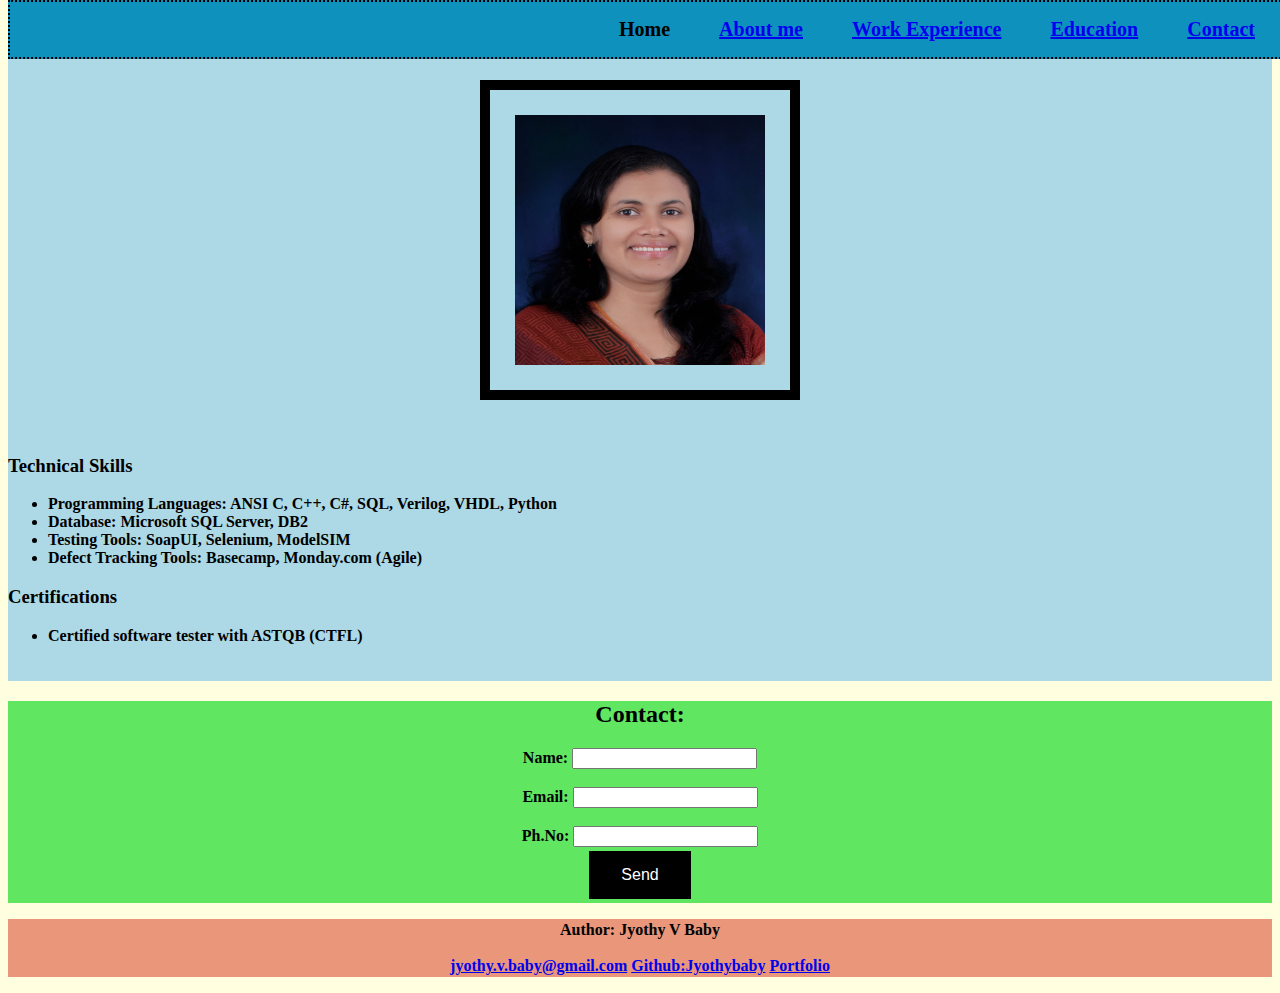
<file: Stu_Mini-Project_01/index.html>
<!DOCTYPE html>
<html lang="en-US">

<head>
  <meta charset="UTF-8">
  <title>Mini-Project-Landing Page</title>
  <link rel="stylesheet" type="text/css" href="style.css">
</head>

<Body>

  <header>
    <ul class="nav">
      <li><b>Home</b></li>
      <li><a href="#"><b>About me</b></a></li>
      <li><a href="https://github.com/jyothybaby"><b>Work Experience</b></a></li>
      <li><a href="https://github.com/jyothybaby"><b>Education</b></a></li>
      <li><b><a href="#Contact-me"><b>Contact</b></a></li>
    </ul>
  </header>

  <div class="back">
    <h1>Jyothy V Baby</h1>
    <img src="testing.jpg" alt="jyothy's picture" width="250" height="250" /> <br><br>

    <h3>Technical Skills</h3>
    <ul>
      <li>Programming Languages: ANSI C, C++, C#, SQL, Verilog, VHDL, Python</li>
      <li>Database: Microsoft SQL Server, DB2</li>
      <li>Testing Tools: SoapUI, Selenium, ModelSIM</li>
      <li>Defect Tracking Tools: Basecamp, Monday.com (Agile)</li>

    </ul>
    <h3>Certifications</h3>

    <ul>
      <li>Certified software tester with ASTQB (CTFL)</li><br><br>

    </ul>

  </div>

  <section class="contact" id="Contact-me">
    <h2><b> Contact: </b></h2>
    <form class="TxtBoxP">

      Name: <input type="text" name="name">
      <br> <br>
      Email: <input type="email" name="email">
      <br> <br>
      Ph.No: <input type="tel" name="phone Number">
      <br>

      <button class="button button1">Send</button>

      <!-- 
           
          // Another way of creating text boxes

          <table align ="center">
            <tr>
              <td>
                Name:
              </td>
              <td>
                <input type="text">
              </td>
            </tr>

            <tr>
              <td>
                Email:
              </td>
              <td>
                <input type="email">
              </td>
            </tr>

            <tr>
              <td>
                Ph. No:
              </td>
              <td>
                <input type="tel">
              </td>
            </tr>
          </table>-->
      <!--<label for="Name">Name:</label><br>
            <label for="Email">Email:</label><br>
            <label for="Phone Number">Phone Number:</label><br>-->
    </form>
  </section>

</Body>


<footer>
  <p>Author: Jyothy V Baby<br><br>
    <a href="mailto:jyothy.v.baby@gmail.com">jyothy.v.baby@gmail.com</a>
    <a href="https://github.com/jyothybaby">Github:Jyothybaby</a>
    <a href="#">Portfolio</a>
  </p>
</footer>

</html>
</file>
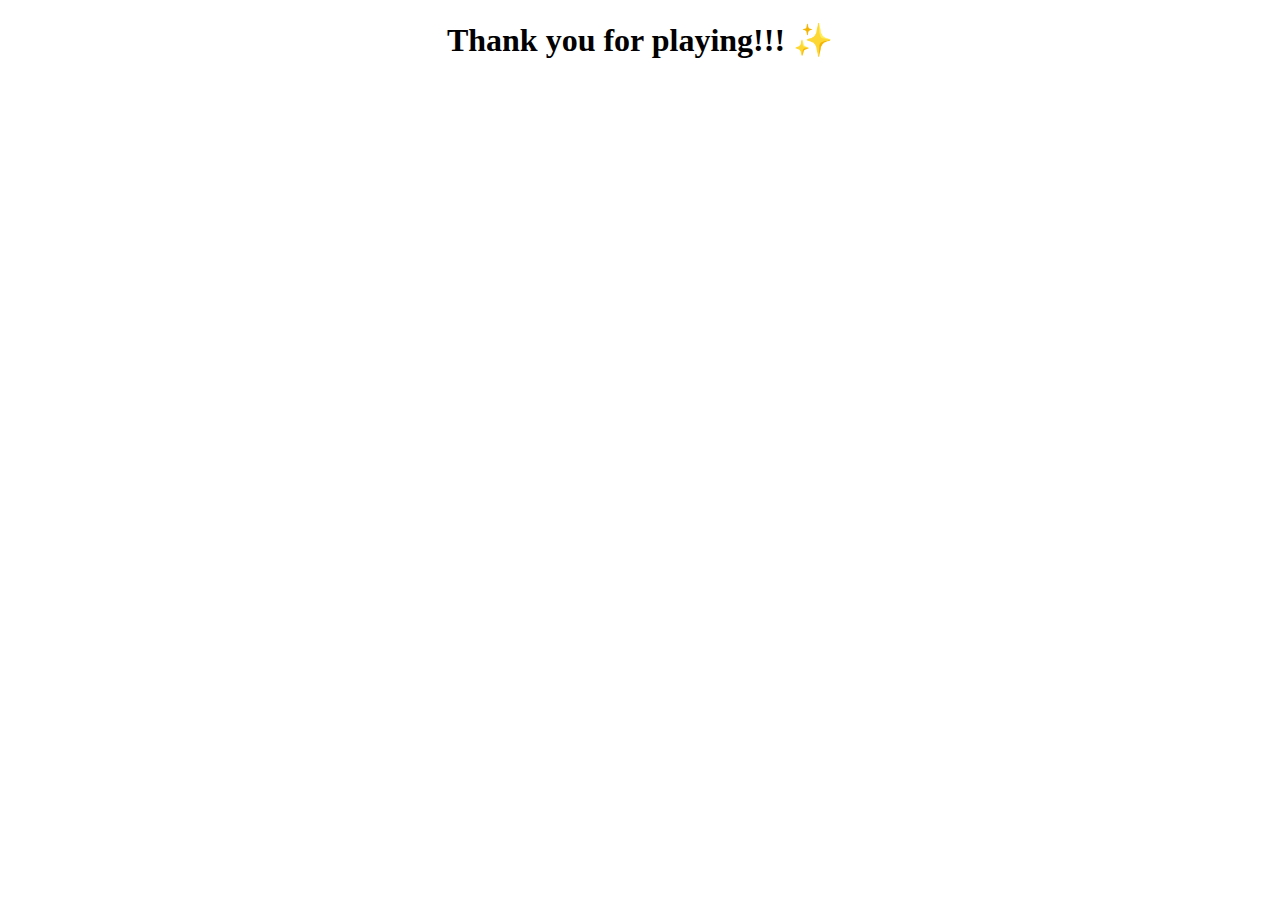
<file: Stu_Mini-Project_03/index.html>
<!DOCTYPE html>
<html lang="en">

<head>
  <meta charset="UTF-8">
  <meta name="viewport" content="width=device-width, initial-scale=1.0">
  <title>Rock,Paper,Scissors</title>
</head>

<body>
  
  <h1 style="text-align:center">Thank you for playing!!! ✨</h1>

  <script src="script.js"></script>

</body>
</html>
</file>
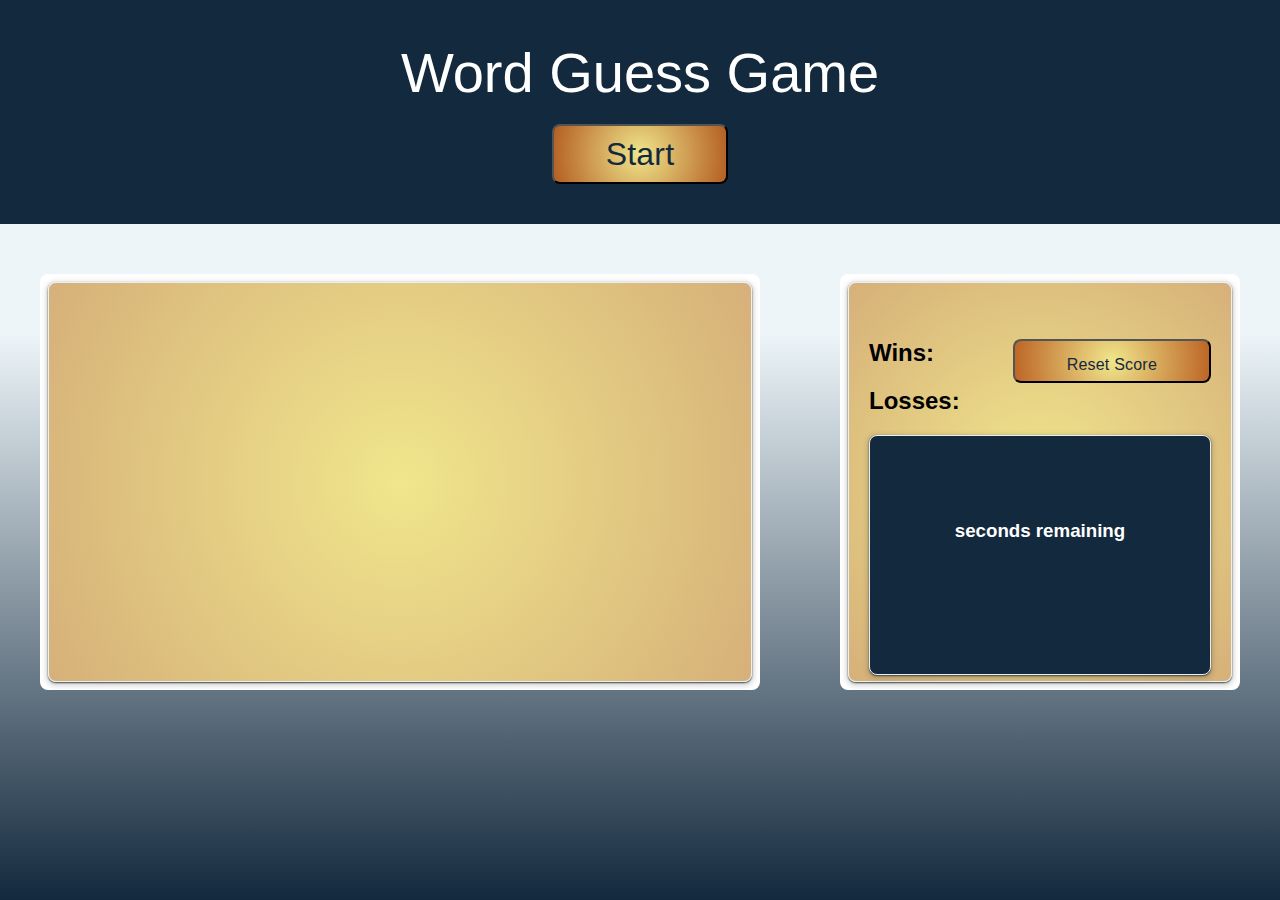
<file: Stu_Mini-Project_04/index.html>
<!DOCTYPE html>
<html>
  <head>
    <title>CSS Box Styling</title>
    <meta charset="UTF-8" />
    <meta name="viewport" content="width=device-width, initial-scale=1" />
    <!-- <link rel="stylesheet" type="text/css" href="./assets/css/style.css" /> -->
    <link rel="stylesheet" type="text/css" href="./css/style.css" />

  </head>
  <body>
    <header>
      <div class= "large-font">Word Guess Game</div>
      <button class="start-button">Start</button>
    </header>

    <main>
      <section>
        <div class="card word-guess">
          <div id = "wordBlanks" class="large-font word-blanks"></div>
        </div>
      </section>

      <section>
        <div class="card results">
          <div class = "win-loss-container">
          <div>
          <h2>Wins: <span class="win"> </span> </h2>
          <h2>Losses: <span class="lose"></span></h2>
        </div>
          <button class="reset-button">Reset Score</button>
      </div>
          <div class= "card timer">
            <div class = "timer-text">
            <div id="timerDisplay" class="large-font timer-count"></div>
             <h3>seconds remaining</h3>
          </div>
        
          </div>
        </div>
      </section>
    </main>
    <!-- <script src="assets/js/script.js"></script> -->
     <script src="script.js"></script> 
    
  </body>
</html>
</file>
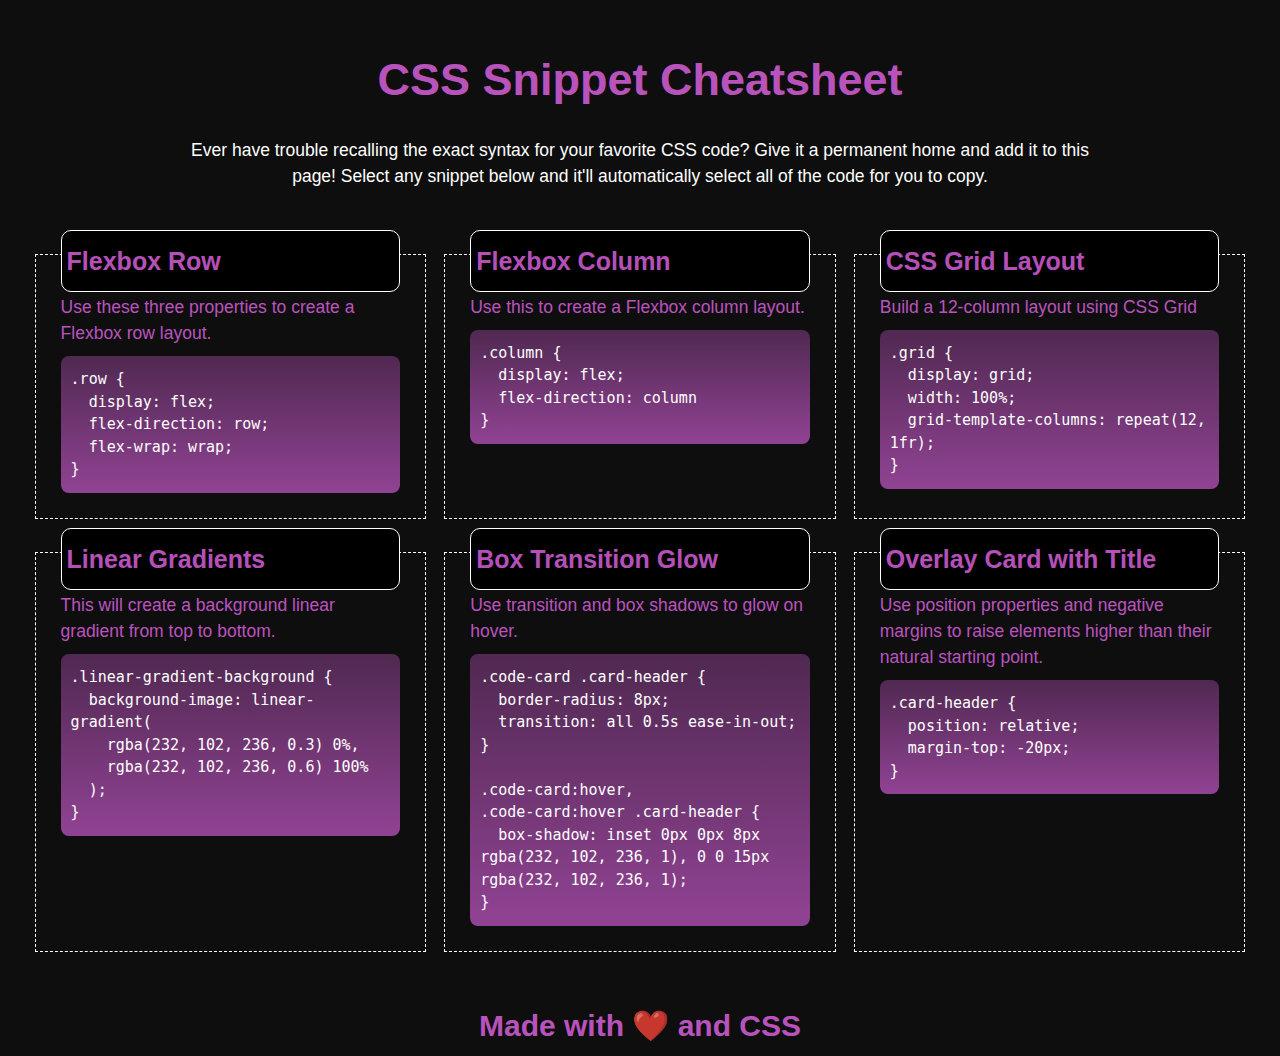
<file: Stu_Mini-Project_02/Unsolved/index.html>
<!DOCTYPE html>
<html lang="en">

<head>
  <meta charset="UTF-8">
  <meta name="viewport" content="width=device-width, initial-scale=1.0">
  <title>CSS Snippet Cheatsheet</title>
  <link rel="stylesheet" href="assets/css/reset.css" />
  <link rel="stylesheet" href="./assets/css/style.css" />
</head>

<body>


  <header>
    <h1 class="page-title">
      CSS Snippet Cheatsheet
    </h1>
    <p>
      Ever have trouble recalling the exact syntax for your favorite CSS code? Give it a permanent home and add it to
      this page! Select any snippet below and it'll automatically select all of the code for you to copy.
    </p>
  </header>

  <main>
    <section class="row justify-center">
      <div class="card-column">
        <figure class="card code-card">
          <h2 class="card-header">Flexbox Row</h2>
          <div class="card-body">
            <p>Use these three properties to create a Flexbox row layout.</p>
          </div>
          <!-- with the <pre> element, it counts all spaces literally, so proper code indentation cannot be applied in this case -->
          <pre class="code-block"><code>.row {
  display: flex;
  flex-direction: row;
  flex-wrap: wrap;
}</code></pre>
        </figure>
      </div>
      <div class="card-column">
        <figure class="card code-card">
          <h2 class="card-header">Flexbox Column</h2>
          <div class="card-body">
            <p>Use this to create a Flexbox column layout.</p>
          </div>
          <pre class="code-block"><code>.column {
  display: flex;
  flex-direction: column
}</code></pre>
        </figure>
      </div>

      <div class="card-column">
        <figure class="card code-card">
          <h2 class="card-header">CSS Grid Layout</h2>
          <div class="card-body">
            <p>Build a 12-column layout using CSS Grid</p>
          </div>
          <pre class="code-block"><code>.grid {
  display: grid;
  width: 100%;
  grid-template-columns: repeat(12, 1fr);
}</code></pre>
        </figure>
      </div>
      <div class="card-column">
        <figure class="card code-card">
          <h2 class="card-header">Linear Gradients</h2>
          <div class="card-body">
            <p>This will create a background linear gradient from top to bottom.</p>
          </div>
          <pre class="code-block"><code>.linear-gradient-background {
  background-image: linear-gradient(
    rgba(232, 102, 236, 0.3) 0%,
    rgba(232, 102, 236, 0.6) 100%
  );
}</code></pre>
        </figure>
      </div>
      <div class="card-column">
        <figure class="card code-card">
          <h2 class="card-header">Box Transition Glow</h2>
          <div class="card-body">
            <p>Use transition and box shadows to glow on hover.</p>
          </div>
          <pre class="code-block"><code>.code-card .card-header {
  border-radius: 8px;
  transition: all 0.5s ease-in-out;
}

.code-card:hover,
.code-card:hover .card-header {
  box-shadow: inset 0px 0px 8px rgba(232, 102, 236, 1), 0 0 15px rgba(232, 102, 236, 1);
}</code></pre>
        </figure>
      </div>

      <div class="card-column">
        <figure class="card code-card">
          <h2 class="card-header">Overlay Card with Title</h2>
          <div class="card-body">
            <p>Use position properties and negative margins to raise elements higher than their natural starting point.
            </p>
          </div>
          <pre class="code-block"><code>.card-header {
  position: relative;
  margin-top: -20px;
}</code></pre>
        </figure>
      </div>
    </section>
  </main>

  <footer>
    <h3>Made with <span role="img" aria-label="heart">❤️</span> and CSS</h3>
  </footer>

</body>

</html>
</file>
<file: Stu_Mini-Project_01/style.css>
header {
    width: 100%;
    background-color: rgb(15, 145, 189);
    text-align: right;
    border: 2px dotted black ;
    position: fixed;
    top: 0;
      
    }
.nav li {
    font-size: 20px;
    display:inline;
    padding: 10px;
    font-family: "Times New Roman", Times, serif;
    margin-right : 25px;
}
h1 {
    text-align: center;
}
   
 body {
       background-color: lightyellow;
 }


img {
    display: block;
    margin-left: auto;
    margin-right: auto;
    border: 10px solid black;
    padding : 25px;
}

footer {
    text-align: center;
    
    display :inline;
}

footer p {
background-color: DarkSalmon;
padding: 2px;
}

.back{
    background-color: lightblue;
    
}

.contact {
    text-align: center;
    background-color: rgb(96, 230, 96);
}

.TxtBoxP {
    text-align: center;

}

.button {
    border: none;
    color: white;
    padding: 15px 32px;
    text-align: center;
    text-decoration: none;
    display: inline-block;
    font-size: 16px;
    margin: 4px 2px;
    cursor: pointer;
    background-color: black
  }
</file>
<file: Stu_Mini-Project_04/css/style.css>
* {
  box-sizing: border-box;
}

body {
  font-family: Arial;
  margin: 0;
  display: flex;
  flex-direction: column;
  min-height: 100vh;
  justify-content: flex-start;
  background: linear-gradient(0deg, rgba(19,41,61,1) 0%, rgba(237,245,249,1) 63%);
}

.reset-button {
  font-size: 16px;
  height: 30px;
  line-height: 8px;
  margin-top: 20px;
}

.win-loss-container {
  display: flex;
  justify-content: space-between;
  margin-top: 16px;
}

button {
  background: radial-gradient(circle, rgba(240,230,140,1) 0%, rgba(187,96,33,0.9542191876750701) 100%);
  border-radius: 8px;
  color: #13293d;
  cursor: pointer;
  font-size: 2em;
  letter-spacing: 0.21px;
  line-height: 16px;
  max-width: 255px;
  padding: 20px 52px;
  text-align: center;
  transition-duration: 0.15s;
  transition-property: background-color;
  transition-timing-function: linear;
  margin-top: 0.6em;
}

header {
  padding: 40px;
  text-align: center;
  background: #13293d;
  color: #fff;
  border-bottom:30px #879274;
}

main {
  display: flex;
  flex-wrap: wrap;
  justify-content: space-around;
}

section {
  flex: 0 auto;
  padding: 8px;
  margin-top: 50px;
  background-color: white;
  border-radius: 8px;
}

.word-guess {
  width: 55vw;
  height: 400px;
}

.results {
  width: 30vw;
  height: 400px;
}

.card {
  background: radial-gradient(circle, rgba(240,230,140,1) 0%, rgba(187,124,33,0.604079131652661) 100%);
  border: 1px solid #eceff1;
  border-radius: 8px;
  box-shadow: rgba(60, 64, 67, 2) 0 1px 2px 0,
    rgba(60, 64, 67, 0.15) 0 2px 4px 3px;
  margin: auto;
  padding: 20px;
}

.word-blanks {
  line-height: 360px;
}

.large-font {
  font-size: 3.5em;
  text-align:center;
}

.timer {
  height: 240px;
  padding: 10px;
  background: #13293d;
  color: #fff;
  text-align: center;
}

.timer-text {
  padding: 55px;
}

@media screen and (max-width: 1183px) {
  main {
    flex-direction: column;
  }

  .word-guess,
  .results {
    width: 90vw;
  }

  section {
    background-color: white;
    margin: 20px auto;
    width: 92vw;
  }
}

@media screen and (max-width: 504px) {
  .large-font {
    font-size: 2em;
  }

  .reset-button {
    font-size: 12px;
    width: 20ox;
    
  }

  .timer {
    height: 200px;
  }
}
</file>
<file: Stu_Mini-Project_02/Unsolved/assets/css/style.css>
/* TODO: set css variables */
:root {
}

/* TODO: set content highlight color and background */
::selection {
  background-color: rgb(80, 196, 167);
  color:black;
}

html {
  /* sets 1rem to 10px instead of native 16px to make it easier to calculate font-size values for the rest of the page (e.g. 1.6rem is 16px, 2.0rem is 20px, etc.) */
  font-size: 62.5%;
}


body {
  /* Sans Serif font stack is implemented to help select the best font for each type of computer operating system */
  font-family: -apple-system, BlinkMacSystemFont, "Segoe UI", Roboto, Helvetica,
    Arial, sans-serif, "Apple Color Emoji", "Segoe UI Emoji", "Segoe UI Symbol";

  /* sets body font size to 1.75rem, which is 1.75x more than the font-size of 10px, making it 17.5px  */
  font-size: 1.75rem;
  line-height: 1.5;

  /* TODO: Add color and background-color */
  color: rgba(232, 103, 237, 0.8);
  background-color: #0e0e0e; 
}

/* TODO: Add margin-bottom, color, font-weight, line-height */
h1,
h2,
h3,
h4,
h5,
h6 {
  margin-bottom: 2px;
  line-height: 2;
  color:rgba(232, 103, 237, 0.8);
  font-weight: 3px;

}

h1 {
  /* 4rem = 40px (4 * 10px) */
  font-size: 4rem;
}

h2 {
  font-size: 2.5rem;
}

h3 {
  font-size: 3rem;
}

h4 {
  font-size: 2.5rem;
}

h5 {
  font-size: 2rem;
}

h6 {
  font-size: 1.5rem;
}

p {
  margin-bottom: 1rem;
}
header p {
  color: white;
  justify-content: center;
}
code {
  /* Monospace font stack is used for our code blocks to make it look more like code */
  font-family: Consolas, "Andale Mono WT", "Andale Mono", "Lucida Console",
    "Lucida Sans Typewriter", "DejaVu Sans Mono", "Bitstream Vera Sans Mono",
    "Liberation Mono", "Nimbus Mono L", Monaco, "Courier New", Courier,
    monospace;
}

header {
  width: 96%;
  margin: 0 auto;
  padding: 2.5rem;
  text-align: center;
}

header h1.page-title {
  padding: 1rem 1.2rem;
  font-size: 4.5rem;
}

main {
  width: 96%;
  margin: 2rem auto;
}

footer {
  margin: 1.5rem;
  text-align: center;
}

/* TODO: create our main grid with flexbox, use negative margins to offset the padding on the .card-column class */
.row {
  display:flex;
  flex-direction: row;
  flex-wrap:wrap;
}

/* TODO: center content with justify-content */
.justify-center {
  display:flex;
  flex-direction:row;
  flex-wrap:wrap;
}

/* TODO: using a mobile-first approach, add the flex property with a flex basis to be 100% and we'll update it using media queries for larger screen sizes */
.card-column {
 
  padding: 1.5rem;
  display:flex;
  flex-direction: column;
  /* sets transition so when the screen resizes, makes it so our columns don't jump in size */
  transition: flex-basis 500ms linear;
  margin-bottom: 1.5rem;
}

/* TODO: make each code card a flexbox column to align and justify content within it */
/* TODO: add color, add outline and outline offset. outline is like border, but on the outside of the box instead of inside */
.code-card {
  min-height: 100%;
  padding: 2rem;
  transition: all 0.5s ease-in-out;
  outline: 1px white dashed;
  outline-offset: 5px;
}

.code-card .card-header {
  /* TODO: use position and negative margins to move title of card over the card's outline and create an overlap effect */
  /* TODO: add padding, background color, color, border, border-radius */
  transition: all 0.5s ease-in-out;
  padding:5px;
  position:relative;
  margin-top:-50px;
  border: 1px white solid;
  border-radius: 10px;
  background-color: black;
}

/* TODO: set an outer and inner box shadow on the card to create a glowing effect on hover */
.code-card:hover,
.code-card:hover .card-header {
  position:relative;
  top:-4px;
  box-shadow: inset 0px 0px 8px rgba(232, 102, 236, 1), 0 0 15px rgba(232, 102, 236, 1);
  }

/* TODO: set each card's code block to grow with flex-grow to the height of the largest code block on the page, making each card even in height */
.code-card .code-block {
  flex: 1 1 100%;
  color:white;
  font-size: 15px;

}

.code-card pre {
  /* sets styles to make it so code wraps in <pre> instead of overflowing */
  white-space: pre-wrap;
  overflow: auto;
  tab-size: 4;
  padding: 1.2rem 1rem;
  color: var(--gin);
  border-radius: 8px;
  /* uses linear-gradient() function to create a fading background  */
  background-image: linear-gradient(
    rgba(232, 102, 236, 0.3) 0%,
    rgba(232, 102, 236, 0.6) 100%
  );
  display: flex;
  align-items: center;
}

/* TODO: on <pre> click, select all contents with user-select so the code is highlighted */
.code-card pre:active {
  background-color: yellowgreen;
}

/* using a mobile-first approach, use `min-width` values going from narrow -> wide for a responsive design */
@media screen and (min-width: 768px) {
  /* TODO: on tablets, set columns to only be 50% of the width and not grow */
  
  .card-column {
    width:50%;
    flex: 0 1 auto; 
  }

  /* TODO: Select the last card-column child to grow to full width if it has space to grow */
  .code-block {
    flex: 1 1 auto; 
    
  }
}


/* media query for larger screens */

@media screen and (min-width: 992px) {
  header {
    width: 75%;
  }

  .card-column {
    flex: 0 0 33.333%;
    max-width: 33.333%;
  }
}
</file>
